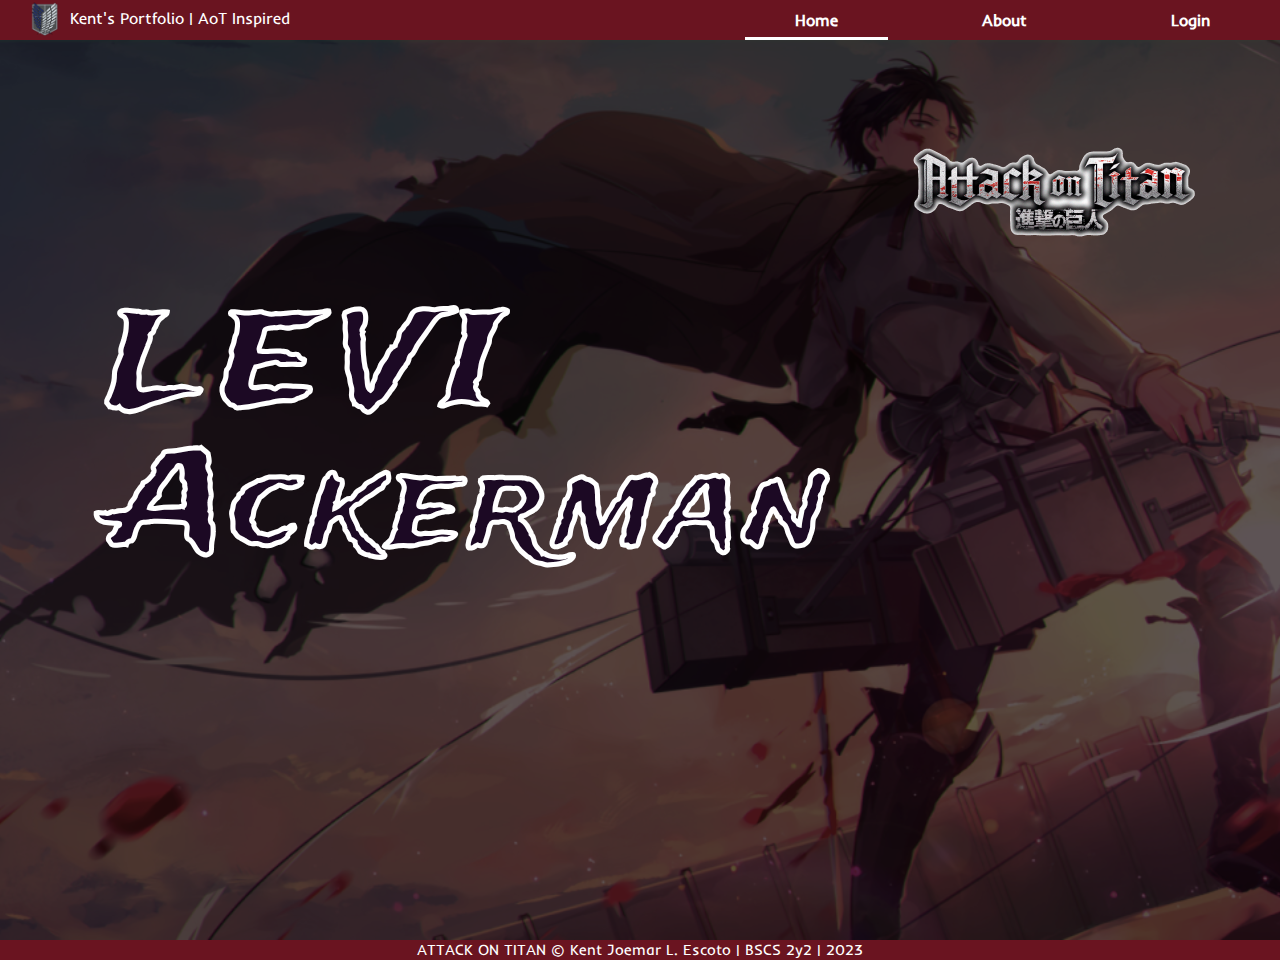
<file: index.html>
<!DOCTYPE html>
<html lang="en">
<head>
  <meta charset="UTF-8">
  <meta http-equiv="X-UA-Compatible" content="IE=edge">
  <meta name="viewport" content="width=device-width, initial-scale=1.0">
  <title>Home - Kent's Personal Website</title>
  <link rel="stylesheet" href="style.css">
  <link rel="shortcut icon" type="x-icon" href="./picture/scoutlogo.png">
  <link rel="preconnect" href="https://fonts.googleapis.com">
  <link rel="preconnect" href="https://fonts.gstatic.com" crossorigin>
  <link href="https://fonts.googleapis.com/css2?family=Inder&display=swap" rel="stylesheet">
  <link href="https://fonts.googleapis.com/css2?family=Trade+Winds&display=swap" rel="stylesheet">
</head>
<body>
  <nav class="navbar">
    <a href="index.html"><img class="scout-logo" src="./picture/scoutlogo.png" alt="scout-logo"></a> 
    <p class="webname">Kent's Portfolio | AoT Inspired</p>
    <ul>
      <li><a class="active" href="index.html">Home</a></li>
      <li><a href="about.html">About</a></li>
      <li><a href="login.html">Login</a></li>
    </ul>
  </nav>
  <div class="bg-home-img">
    <img class="anime-name" src="./picture/aot-logo.png" alt="anime-name">
    <p class="char-fname">LEVI</p>
    <p class="char-lname">Ackerman</p>
  </div>
  <footer class="foot">ATTACK ON TITAN &copy; Kent Joemar L. Escoto | BSCS 2y2 | 2023</footer>
</body>
</html>
</file>
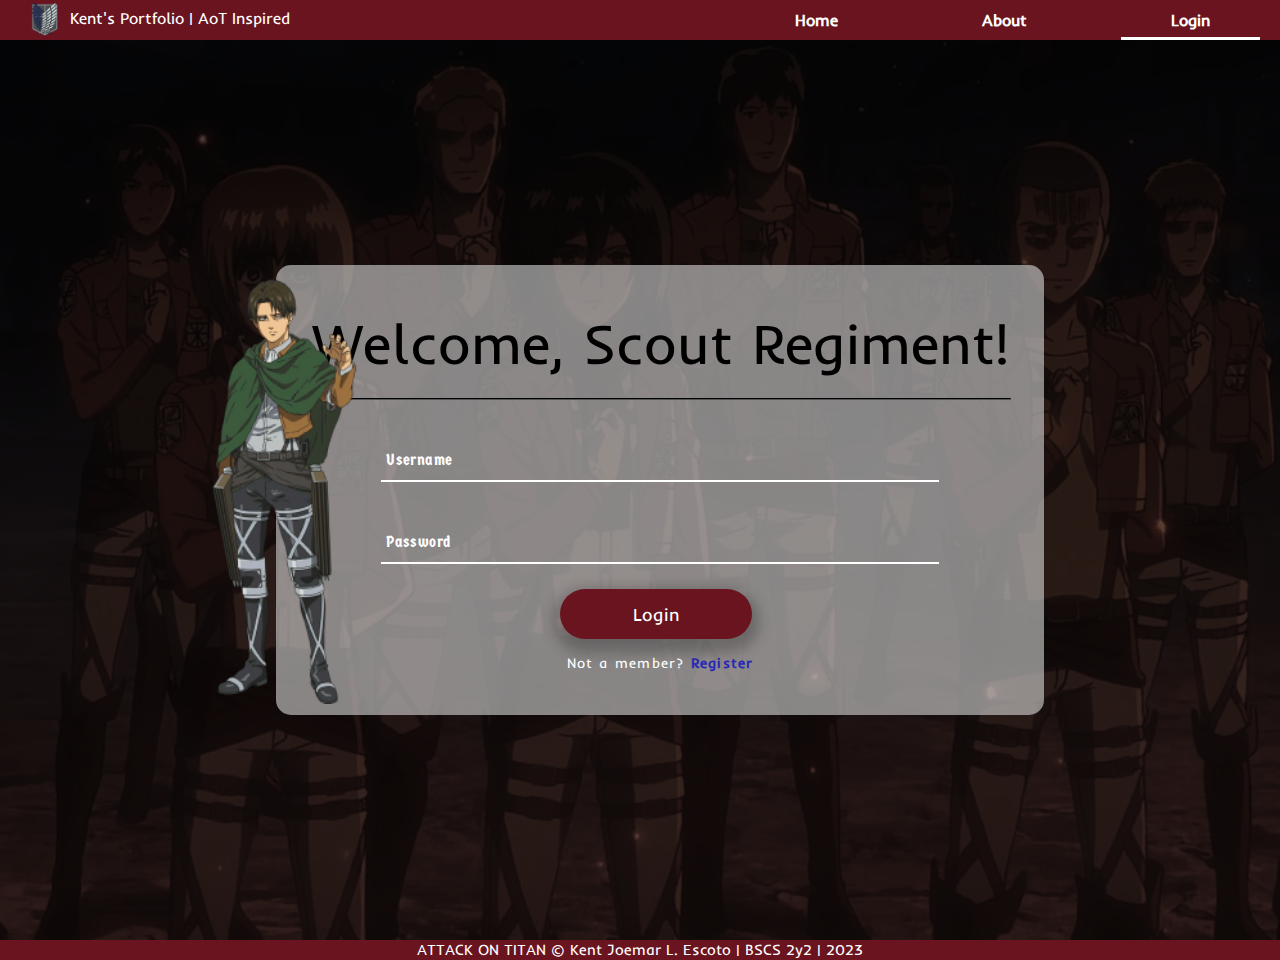
<file: login.html>
<!DOCTYPE html>
<html lang="en">
<head>
  <meta charset="UTF-8">
  <meta http-equiv="X-UA-Compatible" content="IE=edge">
  <meta name="viewport" content="width=device-width, initial-scale=1.0">
  <title>Login - Kent's Personal Website</title>
  <link rel="stylesheet" href="style.css">
  <link rel="shortcut icon" type="x-icon" href="./picture/scoutlogo.png">
  <link rel="preconnect" href="https://fonts.googleapis.com">
  <link rel="preconnect" href="https://fonts.gstatic.com" crossorigin>
  <link href="https://fonts.googleapis.com/css2?family=Inder&display=swap" rel="stylesheet">
  <link href="https://fonts.googleapis.com/css2?family=Germania+One&display=swap" rel="stylesheet">
<body>
  <nav class="navbar">
    <a href="index.html"><img class="scout-logo" src="./picture/scoutlogo.png" alt="scout-logo"></a> 
    <p class="webname">Kent's Portfolio | AoT Inspired</p>
    <ul>
      <li><a href="index.html">Home</a></li>
      <li><a href="about.html">About</a></li>
      <li><a class="active" href="login.html">Login</a></li>
    </ul>
  </nav>
  <div class="bg-login-img">
    <section>
      <div class="form-box">
        <div class="form-value">
          <form action="">
            <p class="welc">Welcome, Scout Regiment!</p>
            <hr>
            <div class="input-box">
              <input type="text" required>
              <label for="">Username</label>
            </div>
            <div class="input-box">
              <input type="password" required>
              <label for="">Password</label>
            </div>
            <button class="login-btn">Login</button>
            <div class="reg">
              <p>Not a member? <a href="register.html">Register</a> </p>
            </div>
          </form>
        </div>
        <img class="stance-1" src="./picture/stance-1.png" alt="stance-1">
      </div>
    </section>
  </div>  
  <footer class="foot">ATTACK ON TITAN &copy; Kent Joemar L. Escoto | BSCS 2y2 | 2023</footer>
</body>
</html>
</file>
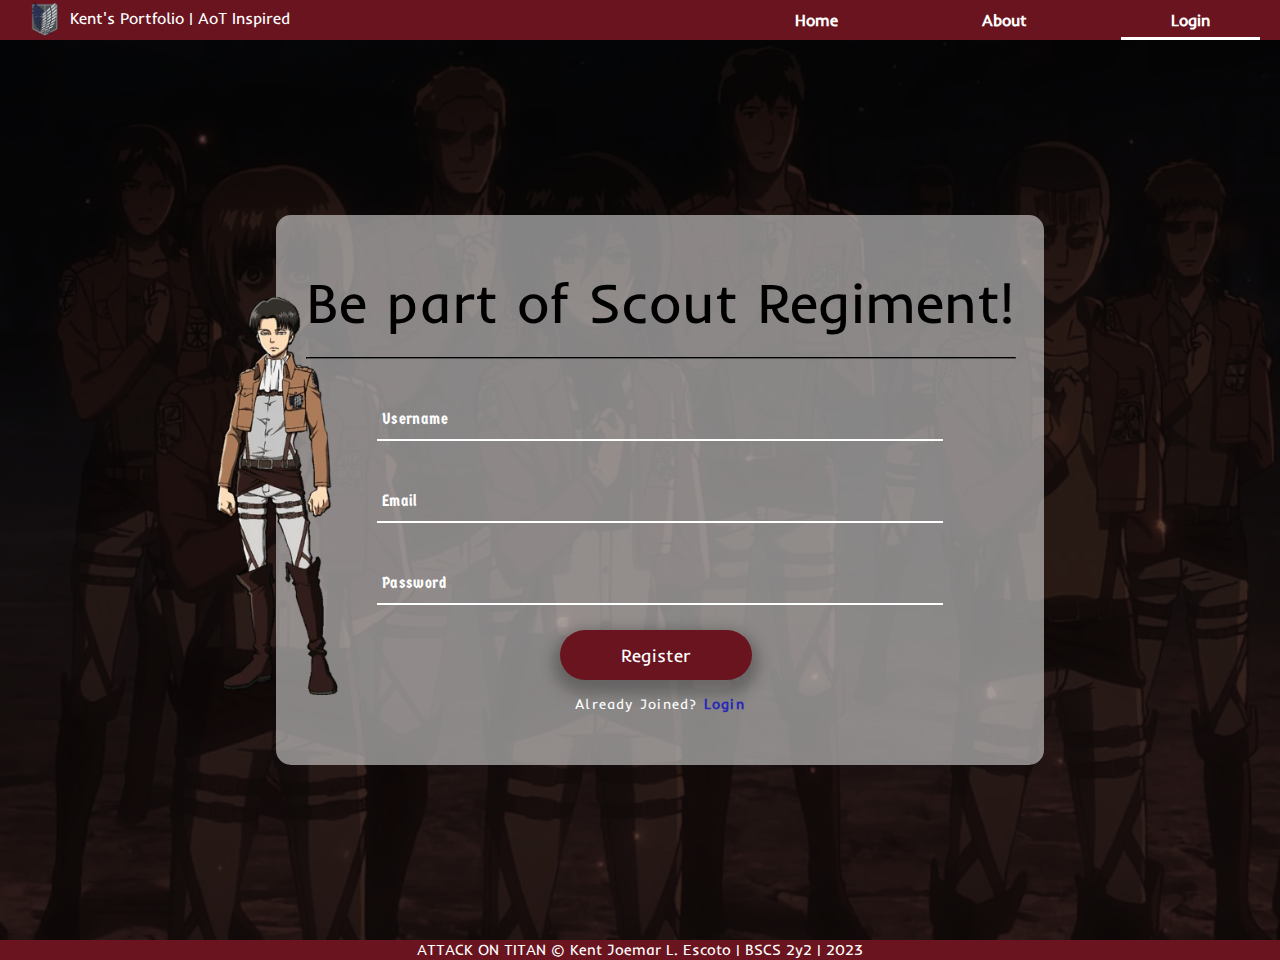
<file: register.html>
<!DOCTYPE html>
<html lang="en">
<head>
  <meta charset="UTF-8">
  <meta http-equiv="X-UA-Compatible" content="IE=edge">
  <meta name="viewport" content="width=device-width, initial-scale=1.0">
  <title>Register - Kent's Personal Website</title>
  <link rel="stylesheet" href="style.css">
  <link rel="shortcut icon" type="x-icon" href="./picture/scoutlogo.png">
  <link rel="preconnect" href="https://fonts.googleapis.com">
  <link rel="preconnect" href="https://fonts.gstatic.com" crossorigin>
  <link href="https://fonts.googleapis.com/css2?family=Inder&display=swap" rel="stylesheet">
  <link href="https://fonts.googleapis.com/css2?family=Germania+One&display=swap" rel="stylesheet">
<body>
  <nav class="navbar">
    <a href="index.html"><img class="scout-logo" src="./picture/scoutlogo.png" alt="scout-logo"></a> 
    <p class="webname">Kent's Portfolio | AoT Inspired</p>
    <ul>
      <li><a href="index.html">Home</a></li>
      <li><a href="about.html">About</a></li>
      <li><a class="active" href="login.html">Login</a></li>
    </ul>
  </nav>
  <div class="bg-login-img">
    <section>
      <div class="form-box-reg">
        <div class="form-value">
          <form action="">
            <p class="welc">Be part of Scout Regiment!</p>
            <hr>
            <div class="input-box">
              <input type="text" required>
              <label for="">Username</label>
            </div>
            <div class="input-box">
              <input type="email" required>
              <label for="">Email</label>
            </div>
            <div class="input-box">
              <input type="password" required>
              <label for="">Password</label>
            </div>
            <button class="login-btn">Register</button>
            <div class="reg">
              <p>Already Joined? <a href="login.html">Login</a> </p>
            </div>
          </form>
        </div>
        <img class="stance-2" src="./picture/stance-2.png" alt="stance-2">
      </div>
    </section>
  </div>  
  <footer class="foot">ATTACK ON TITAN &copy; Kent Joemar L. Escoto | BSCS 2y2 | 2023</footer>
</body>
</html>
</file>
<file: style.css>
*{
  margin: 0;
}

/* home-login */

.bg-home-img{
  background: rgb(108, 108, 108) url(./picture/levi-home.png);
  background-size: cover;
  background-repeat: no-repeat;
  height: 100vh;
  width: 100%;
  background-position: center;
  background-blend-mode: multiply;
}

.navbar{
  background: #6A1420;
  box-shadow: 0px 4px 30px 19px rgba(0, 0, 0, 0.25);
  width: 100%;
  height: 40px;
  text-align: right;
}

.scout-logo{
  float: left;
  width: 30px;
  margin-left: 30px;
  margin-top: 2px;
}

.webname{
  float: left;
  margin-left: 10px;
  color: white;
  font-family: 'Inder', sans-serif;
  margin-top: 8px;
}

ul li{
  display: inline-block;
  padding: 10px 50px;
  margin: 0 20px;
  position: relative;
}

ul li a{
  font-weight: bold;
  text-decoration: none;
  color: white;
  font-family: 'Inder', sans-serif;
}

ul li::after{
  content: '';
  height: 3px;
  width: 0;
  background: rgb(255, 255, 255);
  position: absolute;
  left: 0;
  bottom: 0;
  transition: .2s;
}

ul li:hover::after{
  width: 100%;
}

.active::after{
  content: '';
  height: 3px;
  width: 100%;
  background: rgb(255, 255, 255);
  position: absolute;
  left: 0;
  bottom: 0;
}

.anime-name{
  float: right;
  margin-top: 70px;
  margin-right: 80px;
}

.char-fname{
  font-family: 'Trade Winds', cursive;
  font-style: normal;
  font-size: 130px;
  line-height: 200%;
  letter-spacing: .2em;
  font-weight: bold;
  color: #1C0924;
  -webkit-text-stroke-color: white;
  -webkit-text-stroke-width: 1px;
  position: absolute;
  left: 110px;
  top: 240px;
}

.char-lname{
  font-family: 'Trade Winds', cursive;
  font-style: normal;
  font-size: 130px;
  line-height: 400%;
  letter-spacing: .05em;
  font-weight: bold;
  color: #1C0924;
  -webkit-text-stroke-color: white;
  -webkit-text-stroke-width: 1px;
  position: absolute;
  left: 110px;
  top: 250px;
}

footer{
  position: absolute;
  width: 100%;
  height: 20px;
  left: 0px;
  background: #6A1420;
}

.foot{
  color: white;
  font-family: 'Inder', sans-serif;
  text-align: center;
  font-size: 15px;
}


/* about-login */

.bg-about-img{
  background: rgb(161, 126, 126) url(./picture/about-bg.png);
  background-size: cover;
  background-repeat: no-repeat;
  height: 100vh;
  width: 100%;
  background-position: center;
  background-blend-mode: multiply;
}

.person{
  width: 33%;
  margin-left: 65%;
  margin-top: 3%;
}

.text-box{
  position: absolute;
  background-color: rgba(255, 255, 255, 0.5);
  width: 60%;
  height: 60%;
  top: 200px;
  left: 60px;
  border-radius: 10px;
}

.about-txt{
  font-family: 'Inder', sans-serif;
  color: white;
  font-size: 150%;
  line-height: 194.52%;
  display: flex;
  align-items: center;
  text-align: justify;
  letter-spacing: 0.085em;
  margin: 20px;
}


/* login */

.bg-login-img{
  background: rgb(182, 137, 137) url(./picture/login-reg-bg.png);
  background-size: cover;
  background-repeat: no-repeat;
  height: 100vh;
  width: 100%;
  background-position: center;
  background-blend-mode: multiply;
}

section{
  display: flex;
  justify-content: center;
  align-items: center;
  min-height: 100vh;
  width: 100%;
  color: white;
}

.form-box{
  position: relative;
  width: 60%;
  height: 450px;
  background: rgba(217, 217, 217, 0.6);
  border-radius: 15px;
  display: flex;
  justify-content: center;
  align-items: center;
  left: 20px;
}

.welc{
  font-family: 'Inder', sans-serif;
  width: 100%;
  font-size: 350%;
  color: black;
  margin-bottom: 20px;
  text-align: center;
}

hr{
  border-color: black;
  margin-top: 20px;
  width: 100%;
  margin-bottom: 40px;
}

.input-box{
  font-family: 'Germania One', cursive;
  line-height: 194.52%;
  letter-spacing: 0.025em;
  left: 10%;
  justify-content: center;
  position: relative;
  margin: 20px 0;
  width: 80%;
  border-bottom: 2px solid white;
  margin-bottom: 40px;
}

.input-box label{
  position: absolute;
  top: 50%;
  left: 5px;
  transform: translateY(-50%);
  color: white;
  font-size: 1em;
  pointer-events: none;
  transition: .3s;
}

input:focus ~ label, input:valid ~ label{
  top: -5px;
}

.input-box input{
  width: 100%;
  height: 40px;
  background: transparent;
  border: none;
  outline: none;
  font-size: 1em;
  padding: 0 35px 0 5px;
  color: white;
}

button{
  background: #6A1420;
  box-shadow: 0px 7px 14px 7px rgba(0, 0, 0, 0.25);
  border: none;
  border-radius: 30px;
  cursor: pointer;
  font-family: 'Inder', sans-serif;
  font-size: large;
  outline: none;
  position: absolute;
  left: 37%;
  margin-top: -15px;
  color: white;
}

.login-btn{
  width: 25%;
  height: 50px;
}


/* register */

.reg{
  margin-top: 90px;
  font-size: .9em;
  color: white;
  text-align: center;
  font-family: 'Inder', sans-serif;
  letter-spacing: 0.085em;
}

.reg p a{
  text-decoration: none;
  font-weight: bold;
  color: rgb(42, 42, 184);
}

.reg p a:hover{
  text-decoration: underline;
}

.stance-1{
  position: absolute;
  left: -9%;
  width: 20%;
}

.stance-2{
  position: absolute;
  left: -15%;
  width: 30%;
}

.form-box-reg{
  position: relative;
  width: 60%;
  height: 550px;
  background: rgba(217, 217, 217, 0.6);
  border-radius: 15px;
  display: flex;
  justify-content: center;
  align-items: center;
  left: 20px;
}
</file>
